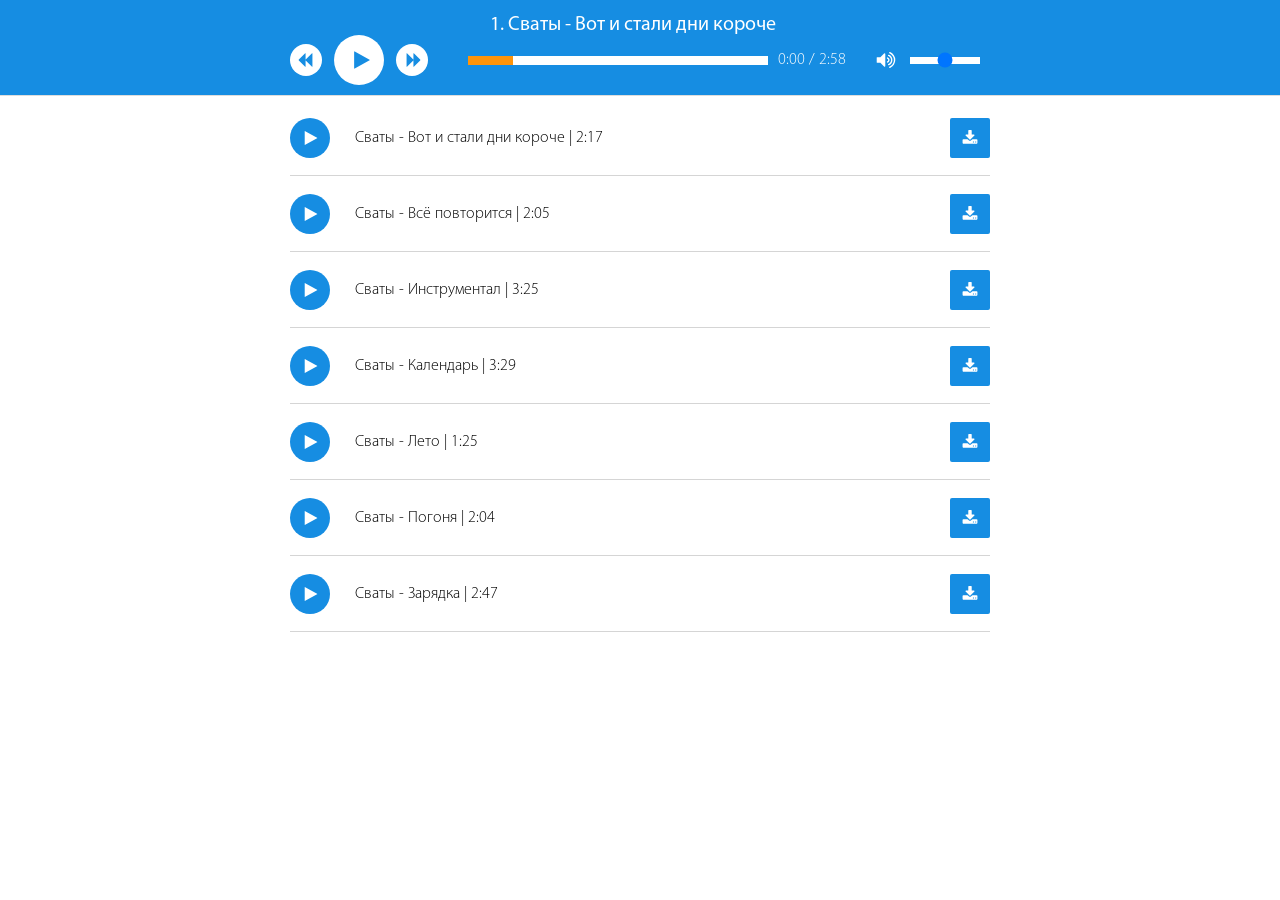
<file: index.html>
<!DOCTYPE html>
<html lang="ru">
<head>
  <meta charset="UTF-8">
  <title>Howler.js Audio Player</title>
  <link rel="stylesheet" href="./styles.css">
</head>
  <body>  
    <div class="header-container"> 
    <div class="header-player-container">
      
      <!-- Top Info -->
      <div id="title" class="artSong-header">
        <span id="track"></span>
      </div>
      <div class="header-player">
        <div class="header-player-info">
        <!-- Controls -->
        <div class="header-player-controls">
          <div class="controls">
            <div class="stepButton stepBack" id="prevBtn"><?xml version="1.0" encoding="utf-8"?>
              <svg width="16" height="16" viewBox="0 0 1792 1792" xmlns="http://www.w3.org/2000/svg"><path d="M1683 141q19-19 32-13t13 32v1472q0 26-13 32t-32-13l-710-710q-9-9-13-19v710q0 26-13 32t-32-13l-710-710q-19-19-19-45t19-45l710-710q19-19 32-13t13 32v710q4-10 13-19z" fill="#168DE2"/></svg></div>

            <div class="playButton playBtn" id="playBtn"><?xml version="1.0" encoding="utf-8"?>
              <svg width="20" height="20" viewBox="0 0 1792 1792" preserveAspectRatio="xMidYMid meet" xmlns="http://www.w3.org/2000/svg"><path d="M1576 927l-1328 738q-23 13-39.5 3t-16.5-36v-1472q0-26 16.5-36t39.5 3l1328 738q23 13 23 31t-23 31z" fill="#168DE2"/></svg></div>

            <div class="playButton pauseBtn" id="pauseBtn"><?xml version="1.0" encoding="utf-8"?>
              <svg width="20" height="20" viewBox="0 0 1792 1792" xmlns="http://www.w3.org/2000/svg"><path d="M1664 192v1408q0 26-19 45t-45 19h-512q-26 0-45-19t-19-45v-1408q0-26 19-45t45-19h512q26 0 45 19t19 45zm-896 0v1408q0 26-19 45t-45 19h-512q-26 0-45-19t-19-45v-1408q0-26 19-45t45-19h512q26 0 45 19t19 45z" fill="#168DE2"/></svg></div> 

            <div class="stepButton stepForward" id="nextBtn"><?xml version="1.0" encoding="utf-8"?>
              <svg width="16" height="16" viewBox="0 0 1792 1792" xmlns="http://www.w3.org/2000/svg"><path d="M109 1651q-19 19-32 13t-13-32v-1472q0-26 13-32t32 13l710 710q9 9 13 19v-710q0-26 13-32t32 13l710 710q19 19 19 45t-19 45l-710 710q-19 19-32 13t-13-32v-710q-4 10-13 19z" fill="#168DE2"/></svg></div>
          </div>        
        </div> <!-- header-player -->
           
        <div class="progress">
          <!-- Progress -->
          <div class="duration-player">
            <div id="progress"></div>
          </div> 

          <!-- Timer -->      
          <div class="duration-timer">
            <div id="timer" class="timer-header">0:00</div>      
            <div id="duration">2:58</div>
          </div>
          </div>  <!-- progress -->
         
          <!-- Volume -->
          <div class="volume-header">
            <div id="muteButton" class="muteButton"><svg width="20" height="20" viewBox="0 0 1792 1792" xmlns="http://www.w3.org/2000/svg"><path d="M832 352v1088q0 26-19 45t-45 19-45-19l-333-333h-262q-26 0-45-19t-19-45v-384q0-26 19-45t45-19h262l333-333q19-19 45-19t45 19 19 45zm384 544q0 76-42.5 141.5t-112.5 93.5q-10 5-25 5-26 0-45-18.5t-19-45.5q0-21 12-35.5t29-25 34-23 29-36 12-56.5-12-56.5-29-36-34-23-29-25-12-35.5q0-27 19-45.5t45-18.5q15 0 25 5 70 27 112.5 93t42.5 142zm256 0q0 153-85 282.5t-225 188.5q-13 5-25 5-27 0-46-19t-19-45q0-39 39-59 56-29 76-44 74-54 115.5-135.5t41.5-173.5-41.5-173.5-115.5-135.5q-20-15-76-44-39-20-39-59 0-26 19-45t45-19q13 0 26 5 140 59 225 188.5t85 282.5zm256 0q0 230-127 422.5t-338 283.5q-13 5-26 5-26 0-45-19t-19-45q0-36 39-59 7-4 22.5-10.5t22.5-10.5q46-25 82-51 123-91 192-227t69-289-69-289-192-227q-36-26-82-51-7-4-22.5-10.5t-22.5-10.5q-39-23-39-59 0-26 19-45t45-19q13 0 26 5 211 91 338 283.5t127 422.5z" fill="#fff"/></svg></div>
            <input id="soundVolume" type="range" min="0" max="1" step="0.01">
          </div>                

        </div>  <!-- header-player-info -->   
      </div> <!-- header-player-container -->
      </div> <!-- header-player -->      
  </div>     
  
  <!-- Playlist -->
  <div id="playlist" class="container">
    <div id="list"></div>
  </div>
  
  <!-- Scripts -->
  <script src="js/howler.core.js"></script>  
  <script src="js/songs.js"></script>
  <script src="js/player.js"></script>
</body>
</html>
</file>
<file: styles.css>
@font-face {
  font-family: 'MyriadPro-Regular';
  src: url('fonts/MyriadPro-Regular.otf');
}

@font-face {
  font-family: 'MyriadPro-Light';
  src: url('fonts/MyriadPro-Light.otf');
}

* {
  max-width: 100%;
}

html {
  width: 100%;
  min-height: 100%;
  padding: 0;
  margin: 0;
  outline: 0;
}

body {
  min-width: 320px;
  margin: 0;
  padding: 0;
  font-family: "MyriadPro-Light", "Arial", sans-serif;
  font-size: 16px;
  line-height: 1.5;
}

/* Containers */

.header-container {
  position: fixed;
  z-index: 2; 
  left: 0; right: 0;
  padding: 10px;
  margin: 0;
  background-color: #168DE2;
  border-bottom: 1px solid #ddd;
}

.header-player-container { 
  position: relative;
  margin: 0 auto;
  max-width: 700px;
}

.header-player {
  display: flex;
  justify-content: space-between;
  align-items: center;
  min-height: 50px;
} 

.header-player-controls {
  display: flex;
  width: 140px;
  justify-content: space-between;
  align-items: center;
  min-height: 50px;
}  

.header-player-info {
  display: flex;
  flex: 1 0 auto;
  align-items: center;
  justify-content: space-between;
  min-height: 50px;
}

.progress {
  display: flex;
  justify-content: space-between;
  align-items: center;
  min-height: 50px;
}

/* Top Info */

.artSong-header {
  margin-left: 200px;
  margin-bottom: -5px;
  text-align: left; 
  font-family: 'MyriadPro-Regular', "Arial", sans-serif;
  font-size: 20px;
  color: #fff;
  text-shadow: 1px 1px 0 0 #fff;
}


/* Controls */

.controls {
  display: flex;
  width: 140px;
  min-height: 50px;
  margin-right: 10px;
  justify-content: space-between;
  align-items: center;
}

.playButton,
.stepButton {
  display: flex;
  align-content: center;
  justify-content: center;
  background-color: #fff;
  margin: 0 12px;
  width: 50px;
  height: 50px;
  position: relative;
  text-align: center;
  border-radius: 50%;
}

.playButton:hover,
.stepButton:hover {
  text-decoration: none;
  background: #f5f5f5;
}

.stepButton {
  margin: 0;
  width: 32px;
  height: 32px;
}

.playButton svg {
  margin-top: 15px;
}

.playBtn svg {
  margin-left: 5px;
  margin-top: 15px;
}

.stepButton svg {
  margin-top: 8px;
}

.stepBack svg {
  margin-right: 3px;
}

.stepForward svg {
  margin-left: 3px;
}

.pauseBtn {
  display:none;
}

/* Progress */
.duration-player {
  position: relative;
  height: 9px;
  margin: 0 10px 0 20px;
  min-width: 300px;  
  background-color: #fff;
  cursor: pointer;
}

#progress {
  position: absolute;
  top: 0;
  bottom: 0;
  left: 0;
  width: 15%;
  background-color: #FF940A;
  z-index: 1;
}

/* Timer */
.duration-timer {
  display: flex;
  font-size: 16px;
  color: #fff;
  -webkit-user-select: none;
  -moz-user-select: none;
  -ms-user-select: none;
}

.timer-header:after {
  content: ' / ';
  font-size: 16px;
  white-space: pre;
}

/* Volume */
.volume-header {
  display: flex;
  align-items: center;
}

.muteButton {
  display: flex;
  align-items: center;
  margin: 12px;
}

.volume-header input[type='range'] {
  width: 70px;
  height: 7px;
  background-color: #fff;
  margin-right: 10px;
  outline: none;  
  -webkit-appearance: none;
}


/* Playlist */
.container {
  display: block;
  min-height: 500px;
  max-width: 700px;
  margin: 0 auto;
  font-size: 16px;
  padding-top: 100px;
}

.list-song,
.list-song1 {
  display: flex;
  position: relative;
  align-items: center;
  max-width: 700px;
  height: 55px;
  border-bottom: 1px solid rgba(151, 151, 151, 0.4);
  padding: 10px;
  padding-right: 50px;
  padding-left: 0;
}

.list-song:before {
  content: '';
  width: 20px;
  height: 20px;
  padding: 10px;
  outline: none;
  margin-right: 25px;
  margin-left: 0;
  background-position: 55% 50%;
  background-repeat: no-repeat;
  cursor: pointer; 
  display: flex;
  align-content: center;
  justify-content: center;
  background-color: #168DE2; 
  background-image: url("data:image/svg+xml,%3C%3Fxml version='1.0' encoding='utf-8'%3F%3E%3Csvg width='16' height='16' viewBox='0 0 1792 1792' preserveAspectRatio='xMidYMid meet' xmlns='http://www.w3.org/2000/svg'%3E%3Cpath d='M1576 927l-1328 738q-23 13-39.5 3t-16.5-36v-1472q0-26 16.5-36t39.5 3l1328 738q23 13 23 31t-23 31z' fill='%23fff'/%3E%3C/svg%3E");
  position: relative;
  text-align: center;
  border-radius: 50%;
}

.list-song1:before {
  content: '';
  width: 20px;
  height: 20px;
  padding: 10px;  
  outline: none;
  margin-right: 25px;
  background-position: 50% 50%;
  background-repeat: no-repeat;
  cursor: pointer; 
  display: flex;
  align-content: center;
  justify-content: center;
  background-color: #168DE2; 
  background-image: url("data:image/svg+xml,%3C%3Fxml version='1.0' encoding='utf-8'%3F%3E%3Csvg width='16' height='16' viewBox='0 0 1792 1792' xmlns='http://www.w3.org/2000/svg'%3E%3Cpath d='M1664 192v1408q0 26-19 45t-45 19h-512q-26 0-45-19t-19-45v-1408q0-26 19-45t45-19h512q26 0 45 19t19 45zm-896 0v1408q0 26-19 45t-45 19h-512q-26 0-45-19t-19-45v-1408q0-26 19-45t45-19h512q26 0 45 19t19 45z' fill='%23fff'/%3E%3C/svg%3E");
  position: relative;
  text-align: center;
  border-radius: 50%;
}

.download {
  width: 20px;
  height: 20px;
  padding: 10px;  
  position: absolute;
  right: 0;
  top: 18px; 
  outline: none;
  background-position: 50% 50%;
  background-repeat: no-repeat;
  cursor: pointer; 
  display: flex;
  align-content: center;
  justify-content: center;
  background-color: #168DE2; 
  background-image: url("data:image/svg+xml,%3C%3Fxml version='1.0' encoding='utf-8'%3F%3E%3Csvg width='16' height='16' viewBox='0 0 1792 1792' xmlns='http://www.w3.org/2000/svg'%3E%3Cpath d='M1344 1344q0-26-19-45t-45-19-45 19-19 45 19 45 45 19 45-19 19-45zm256 0q0-26-19-45t-45-19-45 19-19 45 19 45 45 19 45-19 19-45zm128-224v320q0 40-28 68t-68 28h-1472q-40 0-68-28t-28-68v-320q0-40 28-68t68-28h465l135 136q58 56 136 56t136-56l136-136h464q40 0 68 28t28 68zm-325-569q17 41-14 70l-448 448q-18 19-45 19t-45-19l-448-448q-31-29-14-70 17-39 59-39h256v-448q0-26 19-45t45-19h256q26 0 45 19t19 45v448h256q42 0 59 39z' fill='%23fff'/%3E%3C/svg%3E");
  border-radius: 5%;
}

@media(max-width: 760px) {
  .header-container {
    padding: 10px 60px;
    max-width: 100%;
  }
  
  .header-player-container {
    max-width: 100%;
  }

  .container {
    padding-top: 180px;
    padding-left: 60px;
    padding-right: 60px;
    min-width: 300px;
  }

  .artSong-header {
    margin-left: 0px;
    margin-bottom: 10px;
    text-align: center;
  }

  .header-player-info {
    flex-wrap: wrap;
  }
  
  .duration-player { 
    display: flex;
    position: relative;
    flex-grow: 1;
    flex-shrink: 20;
    margin: 0;
  }
  
  #progress {
    position: absolute;
    top: 0;
    bottom: 0;
    left: 0;
    width: 15%;
    background-color: #FF940A;
    z-index: 1;
  }
  
  .progress {
    order: 2;
    display: flex;
    flex-grow: 1;
    flex-shrink: 20; 
    justify-content: space-between;
  }

  .volume-header {
    display: flex;
    flex-grow: 1;
    flex-shrink: 20;
    justify-content: space-between;
  }
  
  .muteButton {
    margin: 12px 2px 12px 40px;
  }

  .volume-header input[type='range'] {
    display: flex;
    flex-grow: 1;
    flex-shrink: 20;
    margin-right: 0;
    margin-left: 20px;
  }
  
  .duration-timer {
    padding-left: 20px;
  }
}

@media(max-width: 560px) {
  .header-container {
    padding: 10px 20px;
  }

  .container {
    padding-left: 20px;
    padding-right: 20px;
  }
  
  .duration-player { 
    min-width: 150px;
  }
}
</file>
